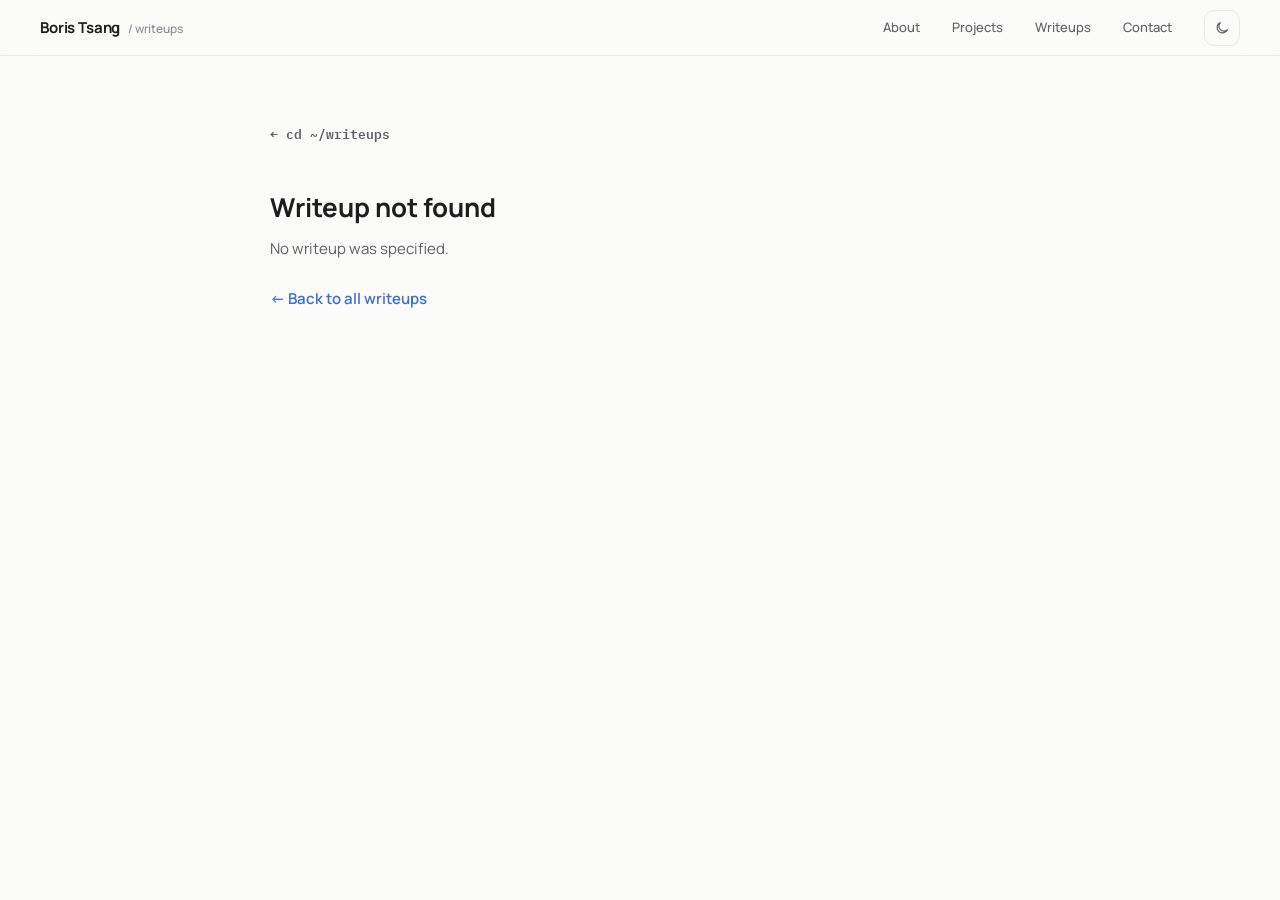
<file: article.html>
<!DOCTYPE html>
<html lang="en">
<head>
<meta charset="utf-8">
<meta name="viewport" content="width=device-width, initial-scale=1">
<title>Writeup — Boris Tsang</title>
<meta name="description" content="A CTF writeup from Boris Tsang.">
<link rel="icon" type="image/png" href="favicon.png">
<meta property="og:type" content="article">
<meta property="og:image" content="og-image.png">
<meta name="twitter:card" content="summary_large_image">
<link rel="preconnect" href="https://fonts.googleapis.com">
<link href="https://fonts.googleapis.com/css2?family=IBM+Plex+Mono:wght@400;500;600;700&family=Manrope:wght@400;500;600;700;800&display=swap" rel="stylesheet">
<link rel="stylesheet" href="assets/site.css">
<script src="assets/theme.js"></script>
<style>
.art-wrap{max-width:var(--measure-read);margin:0 auto;padding:var(--s-8) var(--section-x) var(--s-10);}
.art-back{text-decoration:none;font:600 var(--t-xs)/1 'IBM Plex Mono',monospace;color:var(--ink-2);display:inline-flex;align-items:center;gap:var(--s-2);margin-bottom:var(--s-7);animation:heroIn .5s ease both;transition:color .2s;}
.art-back:hover{color:var(--accent);}
.art-body{animation:heroIn .6s ease both;}
.art-meta{display:flex;align-items:center;gap:var(--s-3);margin-bottom:var(--s-5);flex-wrap:wrap;}
.art-tag{font:600 var(--t-2xs) 'IBM Plex Mono',monospace;padding:var(--s-1) var(--s-3);border-radius:6px;}
.art-mono{font:var(--t-2xs) 'IBM Plex Mono',monospace;color:var(--ink-3);}
.art-dot{font:var(--t-2xs) 'IBM Plex Mono',monospace;color:var(--hair);}
.art-h1{font:800 var(--t-h1)/1.1 Manrope,sans-serif;letter-spacing:-.03em;margin:0 0 var(--s-4);color:var(--ink);text-wrap:balance;}
.art-ctf{display:flex;align-items:center;gap:var(--s-2);font:500 var(--t-xs)/1 'IBM Plex Mono',monospace;color:var(--ink-3);padding-bottom:var(--s-6);margin-bottom:var(--s-8);border-bottom:1px solid var(--hair);}
.art-ctf .dot{width:7px;height:7px;border-radius:50%;background:var(--accent);}
.art-loading{font:var(--t-sm) 'IBM Plex Mono',monospace;color:var(--ink-3);padding:var(--s-7) 0;}
.art-loading .cursor{animation:heroIn 1s infinite alternate;}
.art-err h2{font:700 var(--t-h3) Manrope,sans-serif;margin:0 0 var(--s-3);color:var(--ink);}
.art-err p{font:400 var(--t-sm)/1.6 Manrope,sans-serif;color:var(--ink-2);margin:0 0 var(--s-5);}
.art-err a{text-decoration:none;font:600 var(--t-sm) Manrope,sans-serif;color:var(--accent);}

/* Long-form reading rhythm: ~68ch measure, headings get room above */
.md{font:400 var(--t-body)/1.72 Manrope,sans-serif;color:var(--ink);}
.md h2{font:700 var(--t-h3)/1.3 Manrope,sans-serif;letter-spacing:-.02em;color:var(--ink);margin:var(--s-8) 0 var(--s-4);text-wrap:balance;}
.md h3{font:700 var(--t-lg)/1.35 Manrope,sans-serif;letter-spacing:-.01em;color:var(--ink);margin:var(--s-7) 0 var(--s-3);}
.md p{margin:0 0 var(--s-5);}
.md a{color:var(--accent);text-decoration:none;border-bottom:1px solid color-mix(in srgb,var(--accent) 35%,transparent);}
.md a:hover{border-bottom-color:var(--accent);}
.md strong{font-weight:700;color:var(--ink);}
.md ul,.md ol{margin:0 0 var(--s-5);padding-left:var(--s-5);}
.md li{margin:0 0 var(--s-2);}
.md li::marker{color:var(--ink-3);}
.md code{font:500 .88em 'IBM Plex Mono',monospace;background:var(--hair-2);color:light-dark(#c0392b,#ff9b8a);padding:.12em .4em;border-radius:5px;}
.md pre{background:#161a20;border:1px solid var(--hair);border-radius:var(--radius-sm);padding:var(--s-5);overflow-x:auto;margin:0 0 var(--s-6);}
.md pre code{display:block;background:none;color:#d7dbe3;padding:0;font:500 var(--t-xs)/1.7 'IBM Plex Mono',monospace;}
.md blockquote{margin:0 0 var(--s-6);padding:var(--s-1) var(--s-5);border-left:3px solid var(--accent);color:var(--ink-2);font-style:italic;}
.md hr{border:none;border-top:1px solid var(--hair);margin:var(--s-8) 0;}
@media(max-width:640px){.md h2{font-size:var(--t-lg);}}
</style>
</head>
<body>

<nav class="nav">
  <a class="nav-brand" href="/"><b>Boris Tsang</b><span>/ writeups</span></a>
  <div class="nav-links">
    <a href="index.html#about">About</a>
    <a href="index.html#project">Projects</a>
    <a class="nav-primary" href="writeups.html">Writeups</a>
    <a href="writeups.html#contact">Contact</a>
    <button class="theme-btn" title="Toggle theme"></button>
  </div>
</nav>

<div class="art-wrap">
  <a class="art-back" href="writeups.html">&larr; cd ~/writeups</a>
  <div id="article">
    <div class="art-loading">$ cat writeup.md<span class="cursor">_</span></div>
  </div>
</div>

<script src="assets/markdown.js"></script>
<script src="writeups/posts.js"></script>
<script>
(function () {
  function tagStyle(tag) {
    var tc = window.tagColor(tag);
    return 'color:' + tc.fg + ';background:' + tc.bg + ';';
  }

  function slug() {
    try {
      var q = new URLSearchParams(window.location.search);
      return (q.get('slug') || '').replace(/[^a-z0-9\-]/gi, '');
    } catch (e) { return ''; }
  }

  function showError(msg) {
    document.getElementById('article').innerHTML =
      '<div class="art-err"><h2>Writeup not found</h2><p>' + msg + '</p>' +
      '<a href="writeups.html">&larr; Back to all writeups</a></div>';
  }

  function render(meta, body) {
    var html = MD.render(body);
    document.getElementById('article').innerHTML =
      '<div class="art-body"><div class="art-meta">' +
        '<span class="art-tag" style="' + tagStyle(meta.tag) + '">' + (meta.tag || '') + '</span>' +
        '<span class="art-mono">' + (meta.date || '') + '</span>' +
      '</div>' +
      '<h1 class="art-h1">' + (meta.title || 'Untitled') + '</h1>' +
      '<div class="art-ctf"><span class="dot"></span>' + (meta.ctf || '') + '</div>' +
      '<div class="md">' + html + '</div></div>';
    if (meta.title) document.title = meta.title + ' — Boris Tsang';
  }

  document.addEventListener('DOMContentLoaded', function () {
    var s = slug();
    if (!s) { showError('No writeup was specified.'); return; }
    fetch('writeups/' + s + '.md')
      .then(function (r) { if (!r.ok) throw new Error('missing'); return r.text(); })
      .then(function (text) {
        var parsed = MD.parseFrontMatter(text);
        render(parsed.meta, parsed.body);
      })
      .catch(function () {
        showError('Couldn\'t load "' + s + '". It may not exist yet, or you may need to serve this over http:// (see README).');
      });
  });
})();
</script>
</body>
</html>
</file>
<file: assets/site.css>
/* ── Boris Tsang portfolio — shared styles ─────────────────────────────
   Design system. Apple-grade spatial rhythm:
   - 8px space scale (nothing off-grid)
   - modular type scale, tight tracking on display, open on labels
   - tokenised palette; dark theme redefines tokens, never components
   ---------------------------------------------------------------------- */

:root{
  /* Space scale — 8px base, used for every gap / padding / margin */
  --s-1:4px;  --s-2:8px;  --s-3:12px; --s-4:16px; --s-5:24px;
  --s-6:32px; --s-7:48px; --s-8:64px; --s-9:96px; --s-10:128px;

  /* Section rhythm */
  --section-y:112px;         /* vertical padding between sections   */
  --section-x:40px;          /* page gutter                          */
  --measure:960px;           /* content column                       */
  --measure-read:820px;      /* long-form reading column             */
  --radius:18px;
  --radius-sm:12px;

  /* Type scale (px) */
  --t-display:80px; --t-h1:52px; --t-h2:38px; --t-h3:26px;
  --t-lg:21px; --t-body:17px; --t-sm:15px; --t-xs:13px; --t-2xs:12px;

  /* Neutrals — warm-biased light ground, cool-blue-biased dark */
  --bg:#fbfbfa;
  --surface:#ffffff;
  --ink:#1d1d1f;         /* primary text            */
  --ink-2:#5f5f66;       /* secondary text          */
  --ink-3:#8a8a90;       /* muted / captions        */
  --hair:#eae8e3;        /* hairline borders        */
  --hair-2:#f2f1ee;      /* faint inner rules       */
  --accent:#3b6fd6;
  --accent-strong:#2c5bb8;
  --accent-soft:#e7eefc; /* accent tint background  */

  color-scheme:light;
}
/* Dark redefines tokens only — components never change. theme.js (in <head>)
   stamps data-theme before first paint; without JS the site stays light. */
:root[data-theme="dark"]{
  --bg:#0e1013; --surface:#161a20;
  --ink:#e8e8ed; --ink-2:#a3a8b0; --ink-3:#6f757e;
  --hair:#262b32; --hair-2:#20242b;
  --accent:#7aa5f2; --accent-strong:#8fb4f6; --accent-soft:#1a2740;
  color-scheme:dark;
}

*{box-sizing:border-box;}
html{scroll-behavior:smooth;overflow-x:clip;}
body{
  margin:0;
  overflow-x:clip;   /* full-bleed hero effect layers must never cause sideways scroll */
  background:var(--bg);
  color:var(--ink);
  font-family:Manrope,sans-serif;
  font-size:var(--t-body);
  line-height:1.5;
  -webkit-font-smoothing:antialiased;
  text-rendering:optimizeLegibility;
  transition:background .4s ease,color .4s ease;
}

/* Animations */
@keyframes heroIn{from{opacity:0;transform:translateY(18px);}to{opacity:1;transform:translateY(0);}}
@keyframes revealUp{from{opacity:0;transform:translateY(56px) scale(.98);}to{opacity:1;transform:translateY(0) scale(1);}}
@media(prefers-reduced-motion:reduce){*{animation:none !important;}}

/* Scroll-reveal fallback — browsers without CSS scroll-driven animations
   (Firefox, Safari) play the same reveal once per element instead: theme.js
   stamps .no-st on <html>, then .in on each element as it scrolls into view.
   Wrapped in no-preference so reduced-motion users never get hidden content. */
@media(prefers-reduced-motion:no-preference){
  html.no-st :is(.reveal-up,.reveal-left,.scroll-scale,.proj-card,.domain,.lang,.wcard,.wu-card){animation:none;opacity:0;}
  html.no-st :is(.reveal-up,.reveal-left,.scroll-scale,.proj-card,.domain,.lang,.wcard,.wu-card).in{
    animation:revealUp .7s cubic-bezier(.22,1,.36,1) both;
    animation-delay:calc(var(--i,0) * .07s);
  }
}

/* Focus ring — visible for keyboard users on every interactive element */
a:focus-visible,button:focus-visible{
  outline:2px solid var(--accent);
  outline-offset:3px;
  border-radius:6px;
}

/* ── Section primitives ─────────────────────────────────────────────── */
.section{padding:var(--section-y) var(--section-x);border-top:1px solid var(--hair);overflow:clip;scroll-margin-top:72px;}
.measure{max-width:var(--measure);margin:0 auto;}
.eyebrow{
  font:600 var(--t-xs)/1 Manrope,sans-serif;
  letter-spacing:.14em;text-transform:uppercase;color:var(--ink-3);
}

/* ── Nav ───────────────────────────────────────────────────────────── */
.nav{
  position:sticky;top:0;z-index:50;height:56px;
  display:flex;align-items:center;justify-content:space-between;
  padding:0 var(--section-x);
  background:color-mix(in srgb, var(--bg) 82%, transparent);
  backdrop-filter:saturate(180%) blur(16px);
  -webkit-backdrop-filter:saturate(180%) blur(16px);
  border-bottom:1px solid var(--hair);
  transition:transform .35s cubic-bezier(.4,0,.2,1);
}
.nav.hidden{transform:translateY(-100%);}
.nav-brand{text-decoration:none;display:flex;align-items:baseline;gap:var(--s-2);}
.nav-brand b{font:700 var(--t-sm)/1 Manrope,sans-serif;letter-spacing:-.01em;color:var(--ink);}
.nav-brand span{font:500 var(--t-2xs)/1 Manrope,sans-serif;color:var(--ink-3);}
.nav-links{display:flex;align-items:center;gap:var(--s-6);}
.nav-links a{text-decoration:none;font:500 var(--t-xs)/1 Manrope,sans-serif;color:var(--ink-2);transition:color .25s;}
.nav-links a:hover{color:var(--accent);}
.nav-links a.active,.nav-links .active{font:600 var(--t-xs)/1 Manrope,sans-serif;color:var(--accent);}
.theme-btn{
  width:36px;height:36px;border-radius:10px;
  border:1px solid var(--hair);background:transparent;color:var(--ink-2);
  display:flex;align-items:center;justify-content:center;cursor:pointer;padding:0;
  transition:border-color .25s,color .25s,box-shadow .25s,transform .25s;
}
.theme-btn:hover{border-color:var(--accent);color:var(--accent);box-shadow:0 6px 16px rgba(59,111,214,.22);transform:translateY(-2px);}

/* ── Contact footer ────────────────────────────────────────────────── */
.contact{padding:var(--section-y) var(--section-x) var(--s-9);text-align:center;border-top:1px solid var(--hair);scroll-margin-top:72px;}
.contact-label{font:600 var(--t-xs)/1 Manrope,sans-serif;letter-spacing:.14em;text-transform:uppercase;color:var(--ink-3);margin-bottom:var(--s-6);}
.contact-icons{display:flex;justify-content:center;gap:var(--s-6);margin-bottom:var(--s-6);}
.contact-icons a{display:inline-flex;opacity:1;transition:opacity .2s,transform .2s;}
.contact-icons a:hover{opacity:.55;transform:translateY(-2px);}
.contact-copy{font:500 var(--t-2xs)/1 Manrope,sans-serif;color:var(--ink-3);}

/* ── Bottom blur veil ──────────────────────────────────────────────────
   Fixed gradient blur pinned to the bottom of the viewport: content softly
   dissolves at the bottom edge, a gentle "there's more below" cue. It hides
   itself when the page is scrolled to the very bottom (nothing left to hint
   at) via the .at-end class set in theme.js. */
.scroll-veil{
  position:fixed;left:0;right:0;bottom:0;height:90px;z-index:40;
  pointer-events:none;
  backdrop-filter:blur(4px);
  -webkit-backdrop-filter:blur(4px);
  -webkit-mask-image:linear-gradient(to top,#000 0%,#000 30%,transparent 100%);
  mask-image:linear-gradient(to top,#000 0%,#000 30%,transparent 100%);
  background:linear-gradient(to top,var(--bg) 0%,color-mix(in srgb,var(--bg) 55%,transparent) 45%,transparent 100%);
  opacity:1;transition:opacity .4s ease;
}
.scroll-veil.at-end{opacity:0;}
@media(prefers-reduced-motion:reduce){.scroll-veil{display:none;}}

@media(max-width:820px){
  :root{--section-y:72px;--section-x:24px;}
}
@media(max-width:640px){
  :root{--section-x:22px;}
  /* Mobile nav: the full link row + "/ writeups" brand suffix overflow the
     56px bar and wrap uglily. Collapse to just the brand (home link) and the
     theme toggle; keep one primary link (marked .nav-primary) on pages that
     have one. */
  .nav-brand span{display:none;}
  .nav-links{gap:var(--s-4);}
  .nav-links a:not(.nav-primary),.nav-links .active:not(.nav-primary){display:none;}
}
</file>
